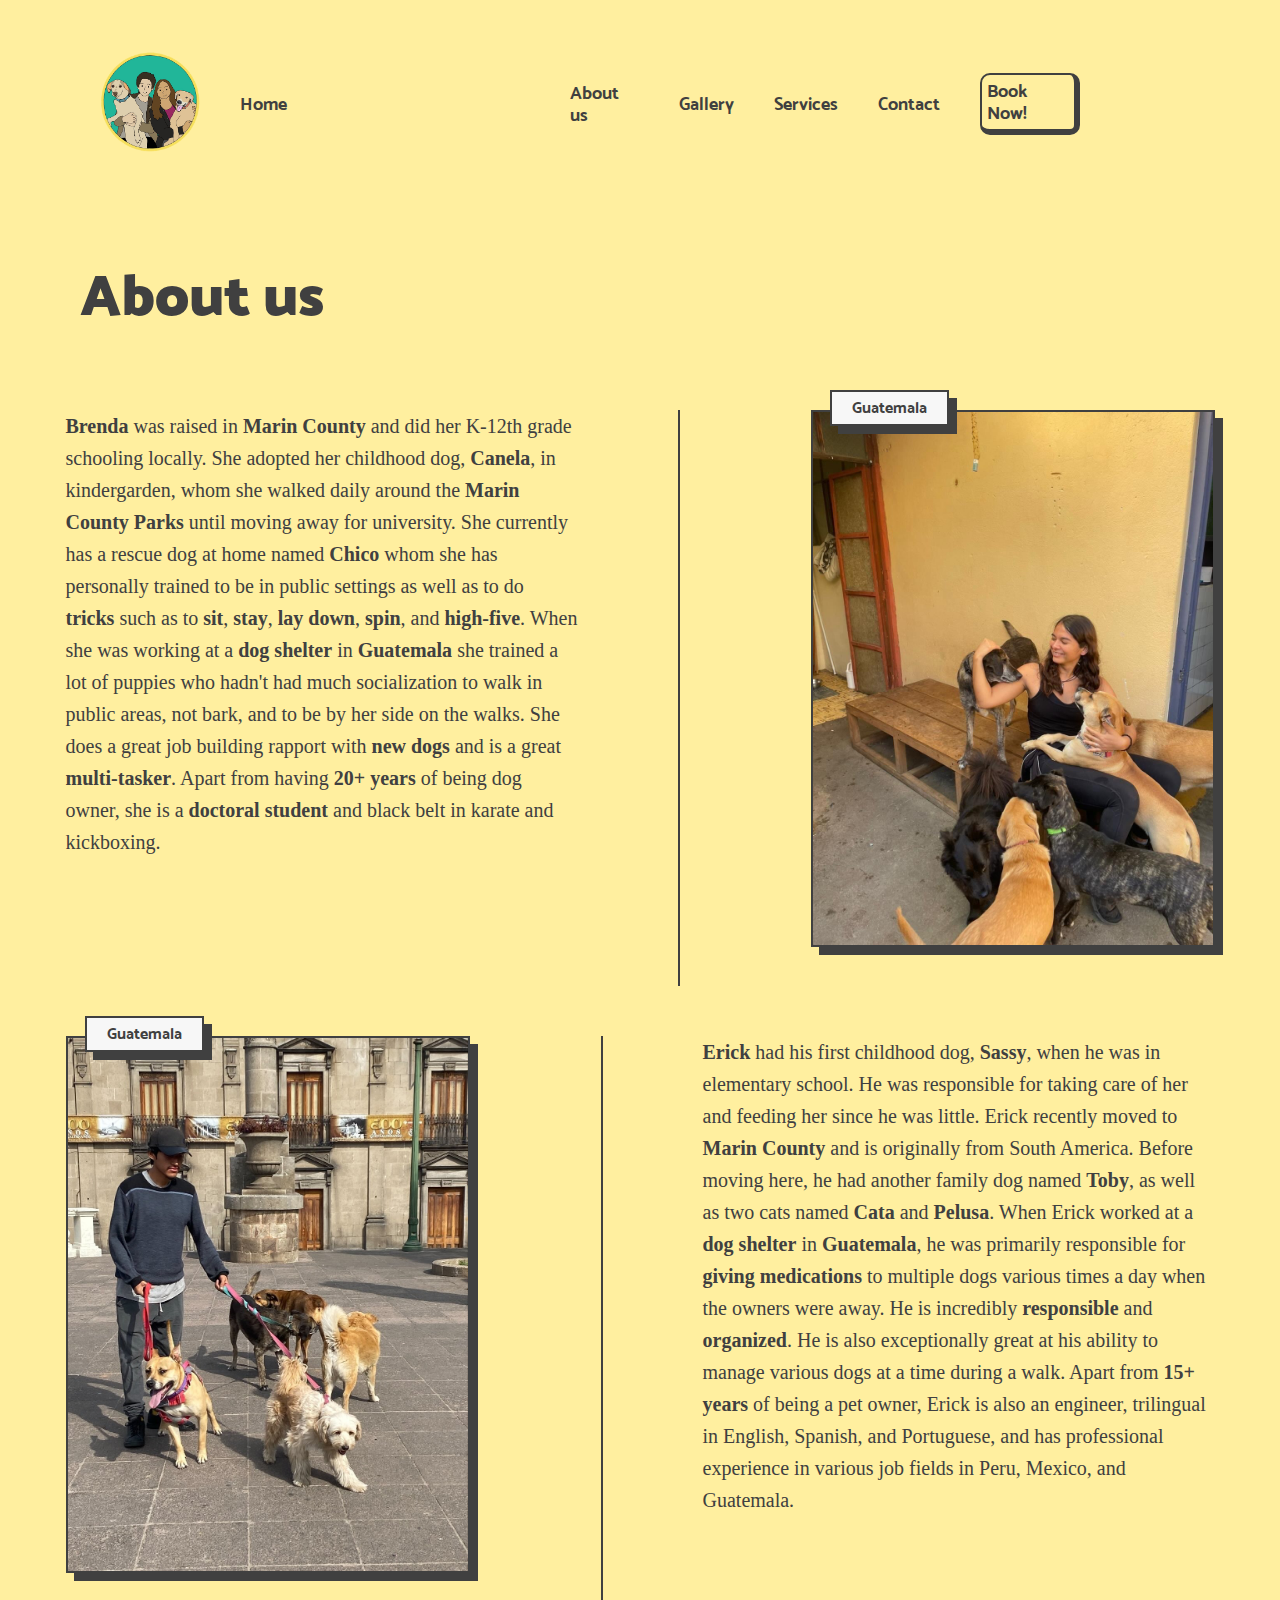
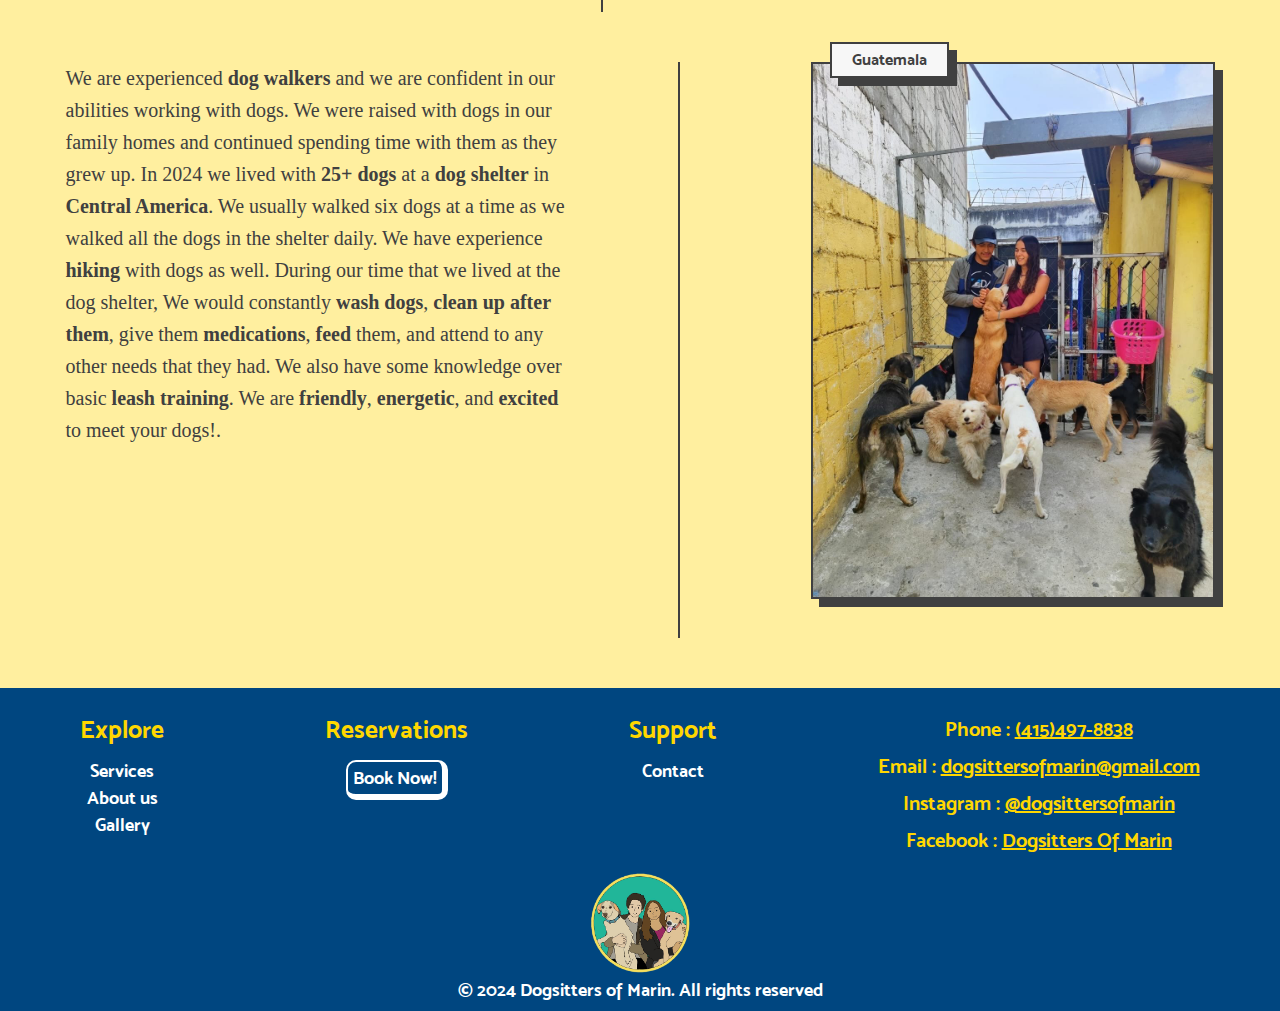
<file: about_us.html>
<!DOCTYPE html>
<html class="js" lang="en">
    <head>
        <meta charset="UTF-8">
        <meta name="viewport" content="width=device-width, initial-scale=1.0">
        <title>DOM - Dogsitters Of Marin</title>
        <link rel="stylesheet" type="text/css" href="css/reset.css">
        <link rel="stylesheet" type="text/css" href="css/styles.css">
        <link rel="stylesheet" type="text/css" href="css_about/styles_about.css">
        <link rel="stylesheet" type="text/css" href="css/flexboxx.css">
        <link rel="stylesheet" type="text/css" href="css_about/flexxboxx_about.css">
        <link rel="shortcut icon" href="Images/Logos/logo.png">
        <!-- <script src="main.js" defer></script> -->
    </head>
    <body>
        <header class="headerbg">
            <div class="header" id="header">
                <div class="logo-menu">
                    <h1><img id="logo" src="Images/Logos/logo.png" alt="Erick logo"></h1>
                    <a class="button" href="./">Home</a> 
                </div>
                
                <nav class="nav-header-list">
                    <ul class="header-list">
                        <li><a class="navlist" href="about_us">About us</a></li>
                        <li><a class="navlist" href="gallery">Gallery</a></li>
                        <li><a class="navlist" href="services">Services</a></li>
                        <li><a class="navlist" href="contact">Contact</a></li>
                        <li><a class="resume" href="booking">Book Now!</a></li>
                    </ul>
                </nav>
            </div>

            <!-- <div class="menu">
                <ul class="menu-list">
                    <li class="menu-item">
                        <a class="ctm" href="home.html">Home</a>
                        <span class="span">Back to the home page.</span>
                    </li>
                    <li class="menu-item">
                        <a class="ctm" href="contact.html">Work</a>
                        <span class="span">Projects I've done.</span>
                    </li>
                    <li class="menu-item">
                        <a class="ctm" href="contact.html">About me</a>
                        <span class="span">A little about me and my background.</span>
                    </li>
                    <li class="menu-item">
                        <a class="ctm" href="contact.html">Blog</a>
                        <span class="span">My latest writings.</span>
                    </li>
                </ul>
                 <img class="img6" src="Images/Extras/chonchain.png">
            </div> -->
        </header> 

        <main>
            <section id="aboutus" class="aboutus">
                <h2>About us</h2>
                <div class="img-aboutme">
                    <p><b>Brenda</b> was raised in <b>Marin County</b> and did her K-12th grade schooling locally. She adopted her childhood dog, <b>Canela</b>, in kindergarden, whom she walked daily around the <b>Marin County Parks</b> until moving away for university. She currently has a rescue dog at home named <b>Chico</b> whom she has personally trained to be in public settings as well as to do <b>tricks</b> such as to <b>sit</b>, <b>stay</b>, <b>lay down</b>, <b>spin</b>, and <b>high-five</b>. When she was working at a <b>dog shelter</b> in <b>Guatemala</b> she trained a lot of puppies who hadn't had much socialization to walk in public areas, not bark, and to be by her side on the walks. She does a great job building rapport with <b>new dogs</b> and is a great <b>multi-tasker</b>. Apart from having <b>20+ years</b> of being dog owner, she is a <b>doctoral student</b> and black belt in karate and kickboxing.</p>
                    <figure class="figure">
                        <div class="container-img2">
                            <img class="img2" src="Images/Logos/about_us_brendi.jpg">
                            <figcaption class="guate_brenda">Guatemala</figcaption>
                        </div>
                    </figure>
                </div>
                <div class="img-abouterick">
                    <figure class="figure">
                        <div class="container-img2">
                            <img class="img2" src="Images/Logos/about_us_erick.jpg">
                            <figcaption class="guate_erick">Guatemala</figcaption>
                        </div>
                    </figure>
                     <p><b>Erick</b> had his first childhood dog, <b>Sassy</b>, when he was in elementary school. He was responsible for taking care of her and feeding her since he was little. Erick recently moved to <b>Marin County</b> and is originally from South America. Before moving here, he had another family dog named <b>Toby</b>, as well as two cats named <b>Cata</b> and <b>Pelusa</b>. When Erick worked at a <b>dog shelter</b> in <b>Guatemala</b>, he was primarily responsible for <b>giving medications</b> to multiple dogs various times a day when the owners were away. He is incredibly <b>responsible</b> and <b>organized</b>. He is also exceptionally great at his ability to manage various dogs at a time during a walk. Apart from <b>15+ years</b> of being a pet owner, Erick is also an engineer, trilingual in English, Spanish, and Portuguese, and has professional experience in various job fields in Peru, Mexico, and Guatemala.</p>
                </div>
                <div class="img-aboutme">
                    <p>We are experienced <b>dog walkers</b> and we are confident in our abilities working with dogs. We were raised with dogs in our family homes and continued spending time with them as they grew up. In 2024 we lived with <b>25+ dogs</b> at a <b>dog shelter</b> in <b>Central America</b>. We usually walked six dogs at a time as we walked all the dogs in the shelter daily. We have experience <b>hiking</b> with dogs as well. During our time that we lived at the dog shelter, We would constantly <b>wash dogs</b>, <b>clean up after them</b>, give them <b>medications</b>, <b>feed</b> them, and attend to any other needs that they had. We also have some knowledge over basic <b>leash training</b>. We are <b>friendly</b>, <b>energetic</b>, and <b>excited</b> to meet your dogs!.</p>
                    <figure class="figure">
                        <div class="container-img2">
                            <img class="img2" src="Images/Logos/about_us_us.jpg">
                            <figcaption class="guate_us">Guatemala</figcaption>
                        </div>
                    </figure>
                </div>
            </section>
        </main>
        <footer>
            <section class="rows">
                <section>
                    <h1 class="title-row">Explore</h1>
                    <ul class="rows-items">
                        <li><a class="footer_hover" href="services">Services</a></li>
                        <li><a class="footer_hover" href="about_us">About us</a></li>
                        <li><a class="footer_hover" href="gallery">Gallery</a></li>
                    </ul>
                </section>
                <section>
                    <h1 class="title-row">Reservations</h1>
                    <ul class="rows-items">
                        <li><a class="booking" href="booking">Book Now!</a></li>
                    </ul>
                </section>
                <section>
                    <h1 class="title-row">Support</h1>
                    <ul class="rows-items">
                        <li><a class="footer_hover" href="contact">Contact</a></li>
                        <!-- <li><a href="contact.html">Contact</a></li>
                        <li>FAQ's</li> -->
                    </ul>
                </section>
                <section class="info_contact">
                    <ul class="rows-contact">
                        <li>Phone : <a href="tel:(415)497-8838" class="dogphone">(415)497-8838</a></li>
                        <li>Email : <a href="mailto:dogsittersofmarin@gmail.com" class="dogmail">dogsittersofmarin@gmail.com</a></li>
                        <li>Instagram : <a href="https://www.instagram.com/dogsittersofmarin?igsh=YTQwZjQ0NmI0OA%3D%3D&utm_source=qr" target="_blank" rel="noopener noreferrer" class="dogig">@dogsittersofmarin</a></li>
                        <li>Facebook : <a href="https://www.facebook.com/profile.php?id=61563440305422" target="_blank" rel="noopener noreferrer" class="dogig">Dogsitters Of Marin </a></li>
                    </ul>
                </section>
            </section>
            <a href="#header">
                <img class="logo-footer" src="Images/Logos/logo.png">
            </a>
            <p class="Copyright">© 2024 Dogsitters of Marin. All rights reserved</p>        </footer>
    </body>
</html>
</file>
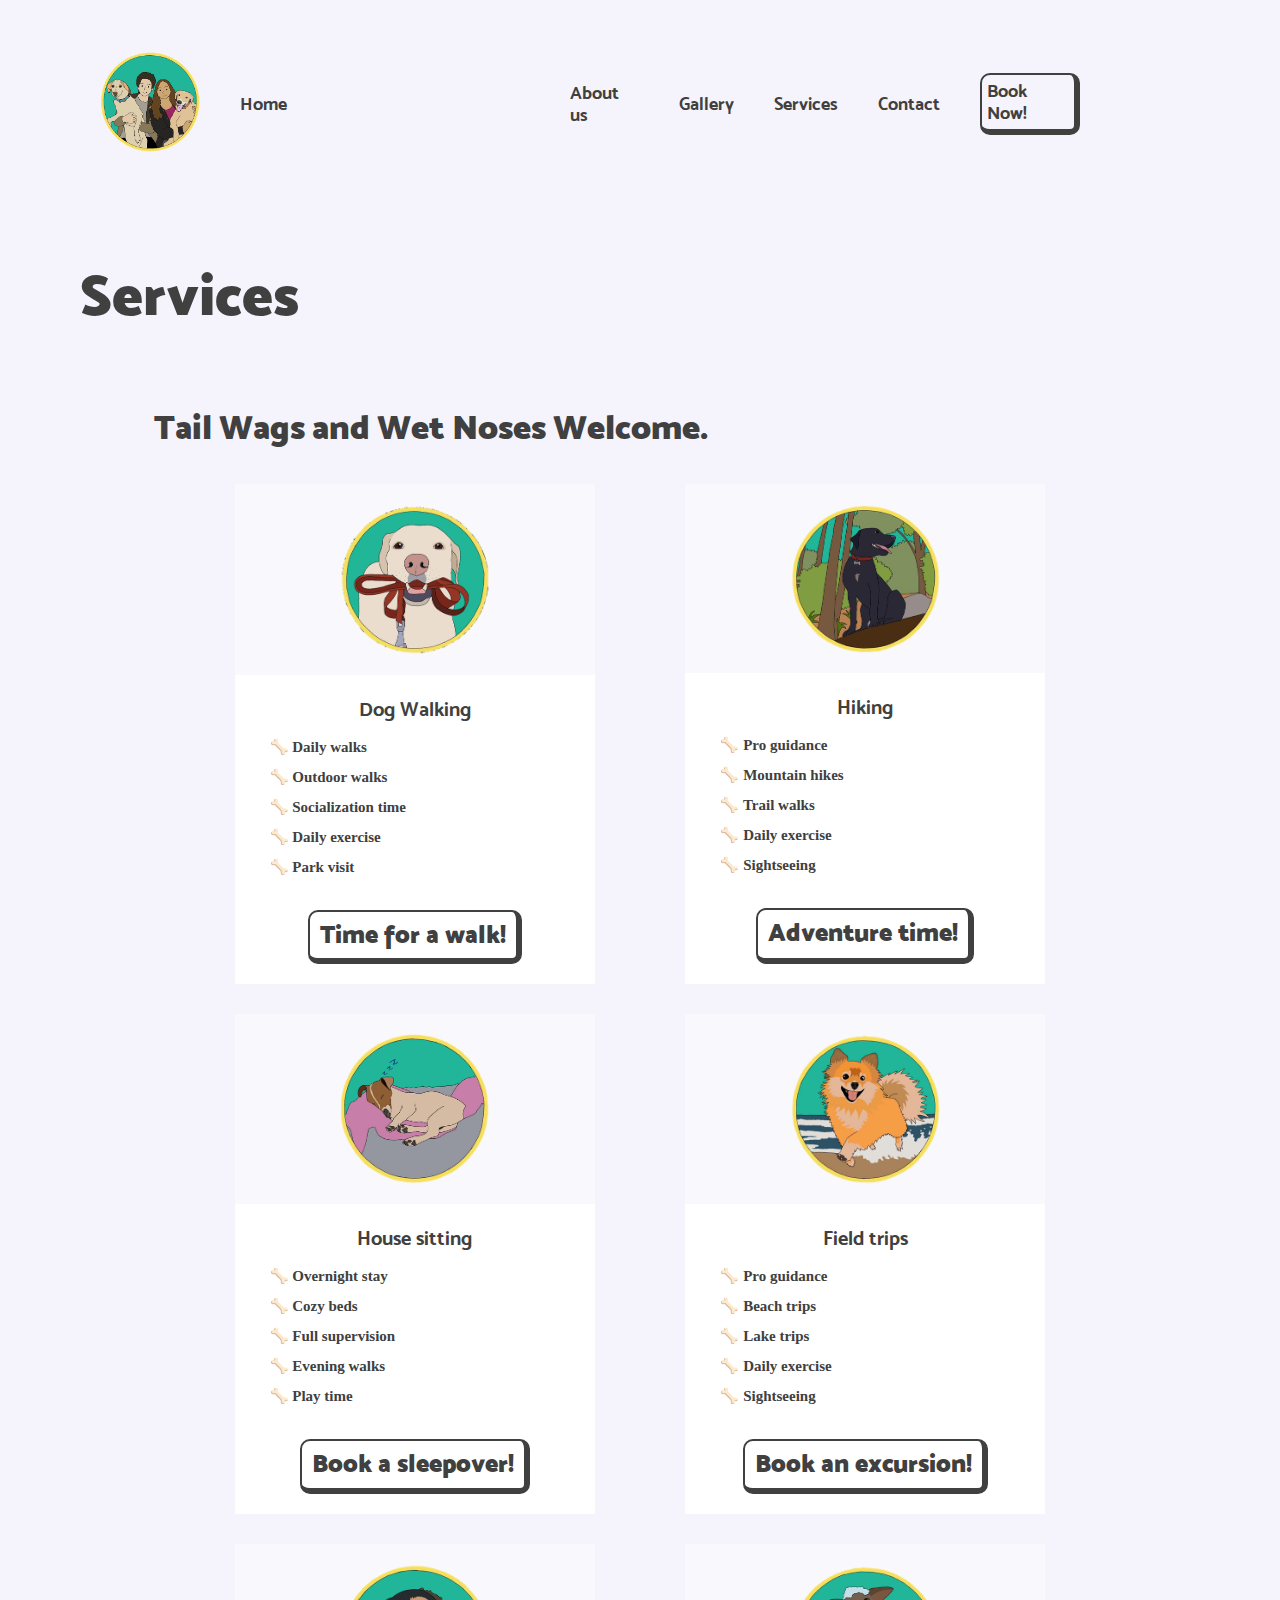
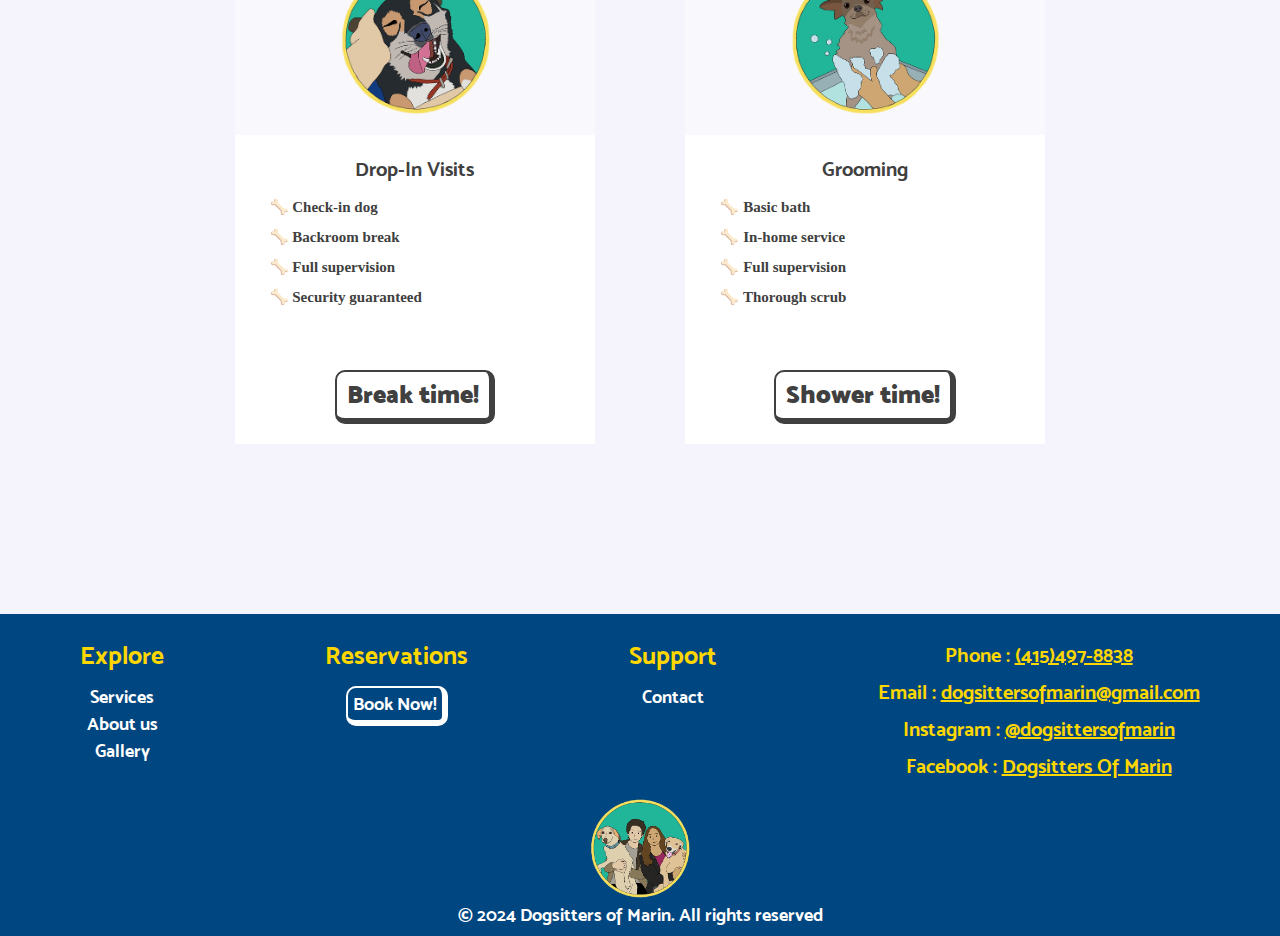
<file: services.html>
<!DOCTYPE html>
<html class="js" lang="en">
    <head>
        <meta charset="UTF-8">
        <meta name="viewport" content="width=device-width, initial-scale=1.0">
        <title>DOM - Dogsitters Of Marin</title>
        <link rel="stylesheet" type="text/css" href="css/reset.css">
        <link rel="stylesheet" type="text/css" href="css/styles.css">
        <link rel="stylesheet" type="text/css" href="css_services/styles_services.css">
        <link rel="stylesheet" type="text/css" href="css/flexboxx.css">
        <link rel="stylesheet" type="text/css" href="css_services/flexboxx_services.css">
        <link rel="shortcut icon" href="Images/Logos/logo.png">
        <!-- <script src="main.js" defer></script> -->
    </head>
    <body>
        <header class="headerbg">
            <div class="header" id="header">
                <div class="logo-menu">
                    <h1><img id="logo" src="Images/Logos/logo.png" alt="Erick logo"></h1>
                    <a class="button" href="./">Home</a> 
                </div>
                
                <nav class="nav-header-list">
                    <ul class="header-list">
                        <li><a class="navlist" href="about_us">About us</a></li>
                        <li><a class="navlist" href="gallery">Gallery</a></li>
                        <li><a class="navlist" href="services">Services</a></li>
                        <li><a class="navlist" href="contact">Contact</a></li>
                        <li><a class="resume" href="booking">Book Now!</a></li>
                    </ul>
                </nav>
            </div>

            <!-- <div class="menu">
                <ul class="menu-list">
                    <li class="menu-item">
                        <a class="ctm" href="home.html">Home</a>
                        <span class="span">Back to the home page.</span>
                    </li>
                    <li class="menu-item">
                        <a class="ctm" href="contact.html">Work</a>
                        <span class="span">Projects I've done.</span>
                    </li>
                    <li class="menu-item">
                        <a class="ctm" href="contact.html">About me</a>
                        <span class="span">A little about me and my background.</span>
                    </li>
                    <li class="menu-item">
                        <a class="ctm" href="contact.html">Blog</a>
                        <span class="span">My latest writings.</span>
                    </li>
                </ul>
                 <img class="img6" src="Images/Extras/chonchain.png">
            </div> -->
        </header> 

        <main>
            <section id="work" class="work"> 
                <h2>Services</h2>
                <section class="img-work">
                    <section class="titulo-work">
                        <h3>Tail Wags and Wet Noses Welcome.</h3>
                        <ul class="work-list">
                            <li class="work-item">
                                <a class="work-link" href="https://www.instagram.com/dogsittersofmarin?igsh=YTQwZjQ0NmI0OA%3D%3D&utm_source=qr" target="_blank" rel="noopener noreferrer">
                                    <img class="whisperlock" src="Images/Services/walking.png">
                                    <!-- <figcaption class="pack">Walkies</figcaption> -->
                                    <h4>Dog Walking</h4>
                                    <ul class="checks">
                                        <li>🦴 Daily walks</li>
                                        <li>🦴 Outdoor walks</li>
                                        <li>🦴 Socialization time</li>
                                        <li>🦴 Daily exercise</li>
                                        <li>🦴 Park visit</li>
                                    </ul>
                                    <!-- <span class="link">View it here!</span> -->
                                </a>
                                <a class="link2" href="booking">Time for a walk!</a>
                            </li>
                            <li class="work-item">
                                <a class="work-link" href="https://www.instagram.com/dogsittersofmarin?igsh=YTQwZjQ0NmI0OA%3D%3D&utm_source=qr" target="_blank" rel="noopener noreferrer">
                                    <img class="" src="Images/Services/hiking.png">
                                    <!-- <figcaption class="pack">Adventurer</figcaption> -->
                                    <h4>Hiking</h4>
                                    <ul class="checks">
                                        <li>🦴 Pro guidance</li>
                                        <li>🦴 Mountain hikes</li>
                                        <li>🦴 Trail walks</li>
                                        <li>🦴 Daily exercise</li>
                                        <li>🦴 Sightseeing</li>
                                    </ul>
                                    <!-- <span class="link">View it here!</span> -->
                                </a>
                                <a class="link2" href="booking">Adventure time!</a>
                            </li>
                            <li class="work-item">
                                <a class="work-link" href="https://www.instagram.com/dogsittersofmarin?igsh=YTQwZjQ0NmI0OA%3D%3D&utm_source=qr" target="_blank" rel="noopener noreferrer">
                                    <img class="" src="Images/Services/boarding.png">
                                    <!-- <figcaption class="pack">Sleepover squad</figcaption> -->
                                    <h4>House sitting</h4>
                                    <ul class="checks">
                                        <li>🦴 Overnight stay</li>
                                        <li>🦴 Cozy beds</li>
                                        <li>🦴 Full supervision</li>
                                        <li>🦴 Evening walks</li>
                                        <li>🦴 Play time</li>
                                    </ul>
                                    <!-- <span class="link">View it here!</span> -->
                                </a>
                                <a class="link2" href="booking">Book a sleepover!</a>
                            </li>
                            <li class="work-item">
                                <a class="work-link" href="https://www.instagram.com/dogsittersofmarin?igsh=YTQwZjQ0NmI0OA%3D%3D&utm_source=qr" target="_blank" rel="noopener noreferrer">
                                    <img class="" src="Images/Services/fieldtrips.png">
                                    <!-- <figcaption class="pack">Sleepover squad</figcaption> -->
                                    <h4>Field trips</h4>
                                    <ul class="checks">
                                        <li>🦴 Pro guidance</li>
                                        <li>🦴 Beach trips</li>
                                        <li>🦴 Lake trips</li>
                                        <li>🦴 Daily exercise</li>
                                        <li>🦴 Sightseeing</li>
                                    </ul>
                                    <!-- <span class="link">View it here!</span> -->
                                </a>
                                <a class="link2" href="booking">Book an excursion!</a>
                            </li>
                            <li class="work-item">
                                <a class="work-link" href="https://www.instagram.com/dogsittersofmarin?igsh=YTQwZjQ0NmI0OA%3D%3D&utm_source=qr" target="_blank" rel="noopener noreferrer">
                                    <img class="" src="Images/Services/peebreaks.png">
                                    <!-- <figcaption class="pack">Sleepover squad</figcaption> -->
                                    <h4>Drop-In Visits</h4>
                                    <ul class="checks">
                                        <li>🦴 Check-in dog</li>
                                        <li>🦴 Backroom break</li>
                                        <li>🦴 Full supervision</li>
                                        <li>🦴 Security guaranteed</li>
                                        <li></li>
                                        <li></li>

                                    </ul>
                                    <!-- <span class="link">View it here!</span> -->
                                </a>
                                <a class="link2" href="booking">Break time!</a>
                            </li>
                            <li class="work-item">
                                <a class="work-link" href="https://www.instagram.com/dogsittersofmarin?igsh=YTQwZjQ0NmI0OA%3D%3D&utm_source=qr" target="_blank" rel="noopener noreferrer">
                                    <img class="" src="Images/Services/grooming.png">
                                    <!-- <figcaption class="pack">Sleepover squad</figcaption> -->
                                    <h4>Grooming</h4>
                                    <ul class="checks">
                                        <li>🦴 Basic bath</li>
                                        <li>🦴 In-home service</li>
                                        <li>🦴 Full supervision</li>
                                        <li>🦴 Thorough scrub</li>
                                        <li></li>
                                        <li></li>
                                    </ul>
                                    <!-- <span class="link">View it here!</span> -->
                                </a>
                                <a class="link2" href="booking">Shower time!</a>
                            </li>
                        </ul>
                    </section>
                    <!-- <div class="container-img4">
                        <img class="img4" src="Images/Extras/pogo.png">
                    </div> -->
                </section>
            </section>
        </main>
        <footer>
            <section class="rows">
                <section>
                    <h1 class="title-row">Explore</h1>
                    <ul class="rows-items">
                        <li><a class="footer_hover" href="services">Services</a></li>
                        <li><a class="footer_hover" href="about_us">About us</a></li>
                        <li><a class="footer_hover" href="gallery">Gallery</a></li>
                    </ul>
                </section>
                <section>
                    <h1 class="title-row">Reservations</h1>
                    <ul class="rows-items">
                        <li><a class="booking" href="booking">Book Now!</a></li>
                    </ul>
                </section>
                <section>
                    <h1 class="title-row">Support</h1>
                    <ul class="rows-items">
                        <li><a class="footer_hover" href="contact">Contact</a></li>
                        <!-- <li><a href="contact.html">Contact</a></li>
                        <li>FAQ's</li> -->
                    </ul>
                </section>
                <section class="info_contact">
                    <ul class="rows-contact">
                        <li>Phone : <a href="tel:(415)497-8838" class="dogphone">(415)497-8838</a></li>
                        <li>Email : <a href="mailto:dogsittersofmarin@gmail.com" class="dogmail">dogsittersofmarin@gmail.com</a></li>
                        <li>Instagram : <a href="https://www.instagram.com/dogsittersofmarin?igsh=YTQwZjQ0NmI0OA%3D%3D&utm_source=qr" target="_blank" rel="noopener noreferrer" class="dogig">@dogsittersofmarin</a></li>
                        <li>Facebook : <a href="https://www.facebook.com/profile.php?id=61563440305422" target="_blank" rel="noopener noreferrer" class="dogig">Dogsitters Of Marin </a></li>
                    </ul>
                </section>
            </section>
            <a href="#header">
                <img class="logo-footer" src="Images/Logos/logo.png">
            </a>
            <p class="Copyright">© 2024 Dogsitters of Marin. All rights reserved</p>        </footer>
    </body>
</html>
</file>
<file: css/styles.css>
/* FONTS */
@font-face {
    font-family: 'Mosk Ultra-Bold 900';
    src: 
    url(../Fonts/MoskBold/MoskUltra-Bold900.woff2) format("woff2"),
    url(../Fonts/MoskBold/MoskUltra-Bold900.woff) format("woff")
    url(../Fonts/MoskBold/MoskUltra-Bold900.ttf) format("truetype");
    font-display: swap;   
}

@font-face {
    font-family: 'Mosk Bold 700';
    src: 
    url(../Fonts/MoskBold/MoskBold700.woff2) format("woff2"),
    url(../Fonts/MoskBold/MoskBold700.woff) format("woff")
    url(../Fonts/MoskBold/MoskBold700.ttf) format("truetype");
    font-display: swap;   
}

html{
    scroll-behavior: smooth;
}

.js.open{
    overflow: hidden;
    ::-webkit-scrollbar-thumb{
        background-color: transparent;
    } 
}

::selection{
    background: rgb(107, 23, 230);
    color: white;
}

::-webkit-scrollbar{
    width: 11px;
}

::-webkit-scrollbar-track{
    background: rgba(128, 128, 128, 0.199);
}

::-webkit-scrollbar-thumb{
    background-color: #6fdcbf;
    border-radius: 6px;
}

/* MENU  */
/* .headerbg{
    background: linear-gradient(to right,
    #f6f4f6 0%,
    rgba(246, 244, 246) 32%,
    #6fdcbf 32%,
    hsl(164, 61%, 65%) 100%);
    height: 100vh;
} */

.headerbg{
    background: #caf2f3;
    /* height: 100vh; AAA*/
}



/*MENU 2.0*/
.headerbg.open{
    position: fixed;
    width: 99.4vw;
    background: #f6f4f6;
    z-index: 8;
    .menu{
        z-index: 4;
        position: relative;
        margin-bottom: 5000px;
    }

    .menu-item a{
        animation: mover 2s 1;
        animation-fill-mode: forwards;
    } 

    .img6{
        animation: mover 1.3s 1;
        animation-fill-mode: forwards;
        animation-direction: reverse;
    }
}

.menu{
    position: absolute;
    /* top: 10%; */
    left: 5%;
    width: 85%;
    z-index: -1; 
}

.img6{
    width: auto;
    height: fit-content;
    margin: auto 0px auto 0px;
}

.menu-item{
    margin-top: 70px;
}

@keyframes mover{
    from{
        transform: translateX(-100px);
    }
    to{
        transform: translateX(20px);
    }
}

.menu-item a{
    font-family: "Mosk Ultra-Bold 900";
    font-size: 68px;
    font-weight: 700;
    line-height: 69.5px;
    color: rgb(64, 64, 64);
    text-decoration: none;
    width: 550px;
}

.menu-item a:hover{
    text-decoration: dashed underline;
    text-underline-offset: 10px;
    color: rgb(107, 23, 230);
}

.menu-item:hover span{
    color: rgb(107, 23, 230);
}

.menu-item span{
    font-family: "Mosk Bold 700";
    font-size: 17.725px;
    line-height: 22px;
    color: rgb(64, 64, 64);
}

        /* END MENU 2.0*/

.header{
    margin: 0px 200px 50px 100px;
    font-family: "Mosk Bold 700";
    font-size: 17.725px;
    line-height: 22px;
    color: rgb(64, 64, 64);
}

.img-presentation{
    position: relative;
}

.logo-menu{
    margin-top: 50px;
    width: 500px;
}

.header-list{
    margin-top: 50px;
    width: 510px;   
    list-style: none;
}

.header-list.open{
    display: none;
}

.resume{
    display: inline-block;
    font-family: "Mosk Bold 700";
    font-size: 17.725px;
    color: rgb(64, 64, 64);
    text-decoration: none; 
    border-style: solid;
    border-width: 2px 6px 6px 2px;
    border-radius: 10px;
    padding: 5px;
    transition: transform .2s cubic-bezier(.34,1.56,.64,1);   
}

.resume:hover{
    border-width: 2px 2px 2px 2px;
    transform: translate(4px, 4px);
}

.logo-menu a, .navlist{
    display: inline-block;
    color:rgb(64, 64, 64);
    text-decoration: none;
    transition: all cubic-bezier(0.1, 0, 0, 1) 1.5s;
    cursor: pointer;
}

.button{
    padding: 20px 20px 20px 0px;
}


.logo-menu a:hover, .navlist:hover{
    text-decoration: dashed underline;
    text-underline-offset: 10px;
    color: rgb(107, 23, 230);
    transform: translateY(-8px);
}

#logo{
    width: 100px;
}


/* PRESENTATION */
.img1{
    position: relative;
    top: 100px;
    /* height: fit-content; */
}

.presentation .DOM{
    text-align: center;
    font-family: "Mosk Ultra-Bold 900";
    font-size: 500px;
    font-weight: 700;
    /* line-height: 69.5px; */
    color: rgb(64, 64, 64);
}

.presentation .dom{
    text-align: center;
    font-family: "Mosk Ultra-Bold 900";
    font-size: 100px;
    font-weight: 700;
    line-height: 69.5px;
    color: rgb(64, 64, 64);
    padding-bottom: calc(7.5rem + (10 - 7.5) * ((100vw - 20rem)/ (100 - 20)));

}

.presentation{
    position: relative;
    /* top: 100px; AAA*/ 
}

.presentation a{
    -webkit-text-fill-color: transparent;
    -webkit-text-stroke-color: rgb(64, 64, 64);
    -webkit-text-stroke-width: 1.5px;
}

.presentation a:hover span{ 
    -webkit-text-fill-color: red;
    -webkit-text-stroke-color: rgb(64, 64, 64);
    -webkit-text-stroke-width: 1.5px;
}

.presentation a:hover{ 
    -webkit-text-fill-color: white;
    -webkit-text-stroke-color: rgb(64, 64, 64);
    -webkit-text-stroke-width: 1.5px;
}

.presentation h1 a::selection{
    background: rgb(107, 23, 230);
    -webkit-text-stroke-color: #6fdcbf;
    -webkit-text-stroke-width: 1.5px;
}


/* ABOUT ME */
.aboutus{
    /* height: 100vh;  AAA */
    background-color: rgb(254, 248, 180);   
}

.aboutus h2{
    font-family: "Mosk Ultra-Bold 900";
    font-size: 58px;
    font-weight: 700;
    line-height: 69.5px;
    color: rgb(64, 64, 64);
    padding: 80px;    
}

.img-aboutme p{
    font-family: "Segoe UI";
    color: rgb(64, 64, 64);
    font-size: 20px;
    line-height: 32px;
    width: 40%;
    border-style: solid;
    border-right-width: 2px;
    border-color: rgb(64, 64, 64);
    padding-right: 100px;
}

.container-img2{
    font-family: "Mosk Bold 700";
    color: rgb(64, 64, 64);
}

.img2{
    height: fit-content;
    width: 400px;
    border: solid 2px rgb(64, 64, 64);
    box-shadow: .5rem .5rem 0 0 rgb(64, 64, 64);
}

.guate{
    width: fit-content;
    position: relative;
    left: 1.2rem;
    top: -35rem;
    padding: .5rem 1.25rem;
    border: solid 2px rgb(64, 64, 64);
    box-shadow: .5rem .5rem 0 0 rgb(64, 64, 64);
    background-color: #f7f7f7;
}

.aboutus a{
    display: inline-block;
    font-family: "Mosk Ultra-Bold 900";
    font-size: 28px;
    font-weight: 700;
    color: rgb(64, 64, 64);
    text-decoration: none; 
    border-style: solid;
    border-width: 2px 6px 6px 2px;
    border-radius: 10px;
    position: relative;
    bottom: 100px;
    left: 250px;
    padding: 10px;
    transition: transform .2s cubic-bezier(.34,1.56,.64,1);
}

.aboutus a:hover{
    border-width: 2px 2px 2px 2px;
    transform: translate(4px, 4px);
}

/* SKILLS */
.skills{
    /* height: 100vh; AAA*/
    padding-bottom: calc(7.5rem + (10 - 7.5) * ((100vw - 20rem)/ (100 - 20)));

    background-color: #caf2f3;   
}

/* .img3{
    height: fit-content;
    width: 592px;
} */

.skills h2{
    font-family: "Mosk Ultra-Bold 900";
    font-size: 58px;
    font-weight: 700;
    line-height: 69.5px;
    color: rgb(64, 64, 64);
    padding: 80px; 
}

.skills h3{
    font-family: "Mosk Ultra-Bold 900";
    font-size: 34px; 
    font-weight: 700;
    line-height: 34px;
    color: rgb(64, 64, 64);
    margin: 0px 0px 50px 100px; 
}

.skill-list{
    overflow: auto;
    /* border: 2px dashed rgb(204, 197, 197); */
    margin: 0px 50px 0px 50px;
    padding-top: 20px;
    list-style: none;
}

.skill-list img{
    width: 300px;
    border: solid 2px rgb(64, 64, 64);
    box-shadow: .5rem .5rem 0 0 rgb(64, 64, 64);
}

.skill-item .up{
    font-family: "Mosk Bold 700";
    font-size: 17.725px;
    line-height: 22px;
    color: rgb(64, 64, 64);   
    width: fit-content;
    position: relative;
    left: 1.2rem;
    top: -26rem;
    padding: .5rem 1.25rem;
    border: solid 2px rgb(64, 64, 64);
    box-shadow: .5rem .5rem 0 0 rgb(64, 64, 64);
    background-color: #f7f7f7;
}

.skill-item .down{
    font-family: "Mosk Bold 700";
    font-size: 17.725px;
    line-height: 22px;
    color: rgb(64, 64, 64);   
    width: fit-content;
    position: relative;
    left: 1.2rem;
    top: -2rem;
    padding: .5rem 1.25rem;
    border: solid 2px rgb(64, 64, 64);
    box-shadow: .5rem .5rem 0 0 rgb(64, 64, 64);
    background-color: #f7f7f7;
}

.see.n{
    margin-top: 10px;
    position: absolute;
    left: 80%;
}


/* WORK */
.work{
    /* height: 100vh; AAA */
    padding-bottom: calc(7.5rem + (10 - 7.5) * ((100vw - 20rem)/ (100 - 20)));

    background-color: rgb(254, 248, 180);   
}

.work h2{
    font-family: "Mosk Ultra-Bold 900";
    font-size: 58px;
    font-weight: 700;
    line-height: 69.5px;
    color: rgb(64, 64, 64);
    padding: 80px; 
}

/* .titulo-work{
    width: 40%;
} */

.container-img4{
    margin: auto 0px auto 0px;
}

.titulo-work h3{
    font-family: "Mosk Ultra-Bold 900";
    font-size: 34px; 
    font-weight: 700;
    line-height: 34px;
    color: rgb(64, 64, 64);
    margin-bottom: 40px;
}

.work-list img, .pack{
    width: 150px;
    padding: 20px 105px 20px 105px;
    background-color: rgba(245, 244, 252, 0.62);
}


.work-link{
    text-decoration: none;
}

.checks{
    list-style: inside none ;
    /* font-family: "Mosk Bold 700"; */
    font-family: "Segoe UI";
    font-weight: 600;
    font-size: 15px;
    color: rgb(64, 64, 64);
}

.checks li{
    padding: 0px 0px 15px 35px;
}

.work-item h4, .work-item .link{
    padding: 20px;
    font-family: "Mosk Bold 700";
    font-size: 20px;
    line-height: 22px;
    color: rgb(64, 64, 64); 
    text-decoration: none;
    cursor: pointer;
}

.work-item .link2{
    margin: 20px auto  20px auto;
    /* width: fit-content; */
    /* text-align: center; */
    height: 30px;
    font-family: "Mosk Ultra-Bold 900";
    font-size: 25px;
    color: rgb(64, 64, 64);
    text-decoration: none; 
    border-style: solid;
    border-width: 2px 6px 6px 2px;
    border-radius: 10px;
    padding: 10px;
    transition: transform .2s cubic-bezier(.34,1.56,.64,1);
}

.work-item .link{
    padding-top: 10px;
    padding-bottom: 10px;
    font-family: "Mosk Bold 700";
    font-size: 20px;
    line-height: 22px;
    color: rgb(107, 23, 230);   
}

.link2:hover{
    color: rgb(107, 23, 230);  
    /* text-decoration: dashed underline; */
    /* text-underline-offset: 10px; */
    border-width: 2px 2px 2px 2px;
    transform: translate(4px, 4px);
}

.work-item{
    width: 360px;
    height: 500px;
    background-color: rgb(255, 255, 255);
    margin-bottom: 20px;
    transition: 0.6s cubic-bezier(0.23, 1, 0.32, 1);
}

.work-item:hover{
    transform: translateY(-8px);
    box-shadow: 15px 8px 6px -6px rgba(235, 234, 242, 0.58);
}

.see{
    display: inline-block;
    font-family: "Mosk Ultra-Bold 900";
    font-size: 28px;
    font-weight: 700;
    color: rgb(64, 64, 64);
    text-decoration: none; 
    border-style: solid;
    border-width: 2px 6px 6px 2px;
    border-radius: 10px;
    position: absolute;
    left: 250px;
    /* top: 100px; */
    padding: 10px;
    transition: transform .2s cubic-bezier(.34,1.56,.64,1);
}

.see:hover{
    border-width: 2px 2px 2px 2px;
    transform: translate(4px, 4px);
}


/* CONTACT */  
.contact{
    /* height: 100vh; AAA*/

    padding-bottom: 10px;
    background-color: #caf2f3;   
}

.contact h2{
    font-family: "Mosk Ultra-Bold 900";
    font-size: 58px;
    font-weight: 700;
    line-height: 69.5px;
    color: rgb(64, 64, 64);
    padding: 80px 80px 20px 80px; 
}

.container-img5{
    height: 730px;
}

.titulo-contact{
    width: 30%;
}

.titulo-contact h3{
    font-family: "Mosk Ultra-Bold 900";
    font-size: 34px; 
    font-weight: 700;
    line-height: 34px;
    color: rgb(64, 64, 64);
    margin-bottom: 40px;
}   

.titulo-contact p{
    font-family: "Mosk Bold 700";
    font-size: 17.725px;
    line-height: 22px;
    color: rgb(64, 64, 64); 
    margin-bottom: 40px;
}

.full-input{
    display: inline-block;
    padding: 0px 10px 0px 10px; 
    border: 2px solid blue;
    background-color: white;
    margin-bottom: 20px;
    font-family: "Mosk Bold 700";
    font-size: 17.725px;
    line-height: 22px;
    color: rgb(64, 64, 64);
    cursor: text;
    height: 75px;
}

.full-input:focus-within{
    border: 2px solid #6fdcbf;
}

.form label:focus-within{
    color: green;
    padding-top: 0px;
    font-size: 16px;
    ::placeholder{
        color: rgba(64, 64, 64, 0.5);
    }
}

.main_input{
    position: relative;
    width: 100%;
    outline: none;
    border: none;
    display: inline-block;
    line-height: 1.2em;
    font-size: 20px;
    font-family: "Mosk Bold 700";
    padding-bottom: 26px;     
    background-color: transparent;
}

input:-webkit-autofill,
input:-webkit-autofill:hover, 
input:-webkit-autofill:focus,
textarea:-webkit-autofill,
textarea:-webkit-autofill:hover,
textarea:-webkit-autofill:focus,
select:-webkit-autofill,
select:-webkit-autofill:hover,
select:-webkit-autofill:focus {
    
  border: 1px solid transparent;
  -webkit-text-fill-color: rgb(64, 64, 64);
  -webkit-box-shadow: 0 0 0px 1000px transparent inset;
  transition: background-color 5000s ease-in-out 0s;
}

::placeholder{
    color: transparent;
}

.form label{
    padding-top: 25px; 
    width: 100%;
    display: inline-block;
    color: blue;
    font-family: "Mosk Bold 700";
    cursor: text;
    user-select: none;
    font-size: 20px;
    position: relative;
    transition: .2s cubic-bezier(.34,1.56,.64,1);
}

.full-input2{
    display: inline-block;
    padding: 0px 10px 0px 10px;
    border: 2px solid blue;
    background-color: white;
    margin-bottom: 20px;
    font-family: "Mosk Bold 700";
    font-size: 17.725px;
    line-height: 22px;
    color: rgb(64, 64, 64);
    cursor: text;
    height: 150px;
}

.full-input2:focus-within{
    border: 2px solid #6fdcbf;
}

.textarea{
    resize: none;
    outline: none;
    border: none;
    display: inline-block;
    font-size: 20px;
    width: 100%;
    height: 90px;
    font-family: "Mosk Bold 700";
}

.submit{
    width: 120px;
    font-family: "Mosk Ultra-Bold 900";
    font-size: 18px;
    font-weight: 700;
    color: rgb(64, 64, 64);
    text-decoration: none; 
    border-style: solid;
    border-width: 2px 6px 6px 2px;
    border-radius: 10px;
    padding: 10px;
    cursor: pointer;
    transition: transform .2s cubic-bezier(.34,1.56,.64,1);
}

.submit:hover{
    border-width: 2px 2px 2px 2px;
    transform: translate(4px, 4px);
}

.socials h3{
    margin-top: 165px;
    font-family: "Mosk Bold 700";
    font-size: 17.725px;
    line-height: 22px;
    color: rgb(64, 64, 64); 
    margin-bottom: 40px;
}

.social-item{
    transition: all cubic-bezier(0.1, 0, 0, 1) .5s; 
    list-style: none;
}

.social-item img{
    width: 100px;
    margin: 10px;
}

.social-item:hover{
    transform: translateY(-8px);
}


/* FOOTER */

.rows-items, .rows-contact{
    list-style: none;
}

.rows-items a{
    text-decoration: none;
    color: white;
}

.footer_hover:hover{
    color: #6fdcbf;
}

.title-row{
    font-size: 25px;
    color: gold;
    padding: 20px;
}

.booking{
    display: inline-block;
    font-family: "Mosk Bold 700";
    font-size: 17.725px;
    color: white;
    text-decoration: none; 
    border-style: solid;
    border-width: 2px 6px 6px 2px;
    border-radius: 10px;
    padding: 5px;
    transition: transform .2s cubic-bezier(.34,1.56,.64,1);   
}

.booking:hover{
    border-width: 2px 2px 2px 2px;
    transform: translate(4px, 4px);
    color: #6fdcbf;
}

.info_contact ul{
    padding: 20px;
    font-size: 20px;
    color: gold;
}

.dogmail, .dogphone, .dogig{
    color: gold;
}

footer{
    background-color: rgb(0, 70, 128);
    text-align: center;
    color: white;
    font-family: "Mosk Bold 700";
    font-size: 17.725px;
    line-height: 22px;
    padding: 10px 0px 10px 0px;
}

.logo-footer{
    width: 100px;
    transition: 0.5s;
}

.logo-footer:hover{
    transform: scale(1.2);
}

.Copyright{
    cursor:default ;
}

.Copyright:hover{
    color: gold;
}

.aboutus:hover h2,
.skills:hover h2,
.work:hover h2,
.contact:hover h2{
    color: #21b69a;  /*aca cambia a azul de morado #6b17e6*/
    text-decoration: dashed underline;
    text-underline-offset: 10px;
    transform: translateY(-8px);
    transition: transform .3s cubic-bezier(.34,1.56,.64,1);
}

@media screen and (max-width:1030px){

    /* MENU */
    .headerbg{
        height: 100vh;
        /* padding-bottom: calc(7.5rem + (10 - 7.5) * ((100vw - 20rem)/ (100 - 20))); */
    }

    .headerbg{
        background: #caf2f3;
    }

    .header{
        margin: 0px 0px 50px 0px;
    }

    .logo-menu{
        margin-top: 0px;
        height: 50px;
        width: auto;
        padding-top: 20px;
    }

    #logo{
        width: 80px;
    }

    .navlist{
        text-align: center;
    }

    .resume{
        text-align: center;
    }

    .header-list{
        margin-top: 0px;
        height: 50px;
        padding-top: 17px;
        padding-bottom: 10px;
    }

    .nav-header-list{
        /* padding-left: 10px; */
        position: fixed;
        z-index: 5;
        bottom: 0px;
        background: #f6f4f6;
        border-top: solid 2px #404040;
        width: 100%; /*100% poner */
    }
    
    /* MENU 2.0*/
    .headerbg.open{
        height: auto;
        padding-bottom: calc(7.5rem + (10 - 7.5) * ((100vw - 20rem)/ (100 - 20)));
    }

    .img6{
        display: none;
    }

    .menu-item{
        margin-top: 40px;
        text-align: center;
    }

    .menu-item a{
        width: auto;
        font-size: 50px;
        line-height: 52px;
    }

    .menu-item span{
        padding-left: 35px;
    }

    /* .menu{

    } */

    /* PRESENTATION */
    .img1{
        position: initial;
        width: 70%;
    }

    .presentation .DOM{
        font-size: 148px;
        line-height: 148px;
    }

    #o{
        width: 110px;
    }

    .presentation .dom{
        font-size: 48px;
        line-height: 48px;
        
    }

    .presentation a span{ 
        -webkit-text-fill-color: red;
    }

    .presentation a{ 
        -webkit-text-fill-color: white;
    }

    .presentation h1{
        text-align: center;
        top: 0px;
        padding-top: 35px;
    }

    /* ABOUT ME */
    .aboutus{
        height: auto;
        padding-bottom: calc(7.5rem + (10 - 7.5) * ((100vw - 20rem)/ (100 - 20)));
        padding-left: calc(1rem + (8 - 1) * ((100vw - 20rem)/ (100 - 20)));
        padding-right: calc(1rem + (8 - 1) * ((100vw - 20rem)/ (100 - 20))); 
    }

    .aboutus h2{
        font-size: 40px;
        line-height: 47px;
        padding: 60px;
    }

    .container-img2{
        text-align: center;
    }

    .img2{
        position: initial;
        width: 320px;
        height: 430px;
    }

    .guate{
        position: relative;
        /* left: 0.5rem; */
        left: 50%;
        top: -28rem;
    }

    .img-aboutme p{
        border: none;
        width: auto;
        padding-top: 20px;
        padding-right: 0%;
    }

    .aboutus a{
        position: initial;
        margin-top: 20px;
        text-align: center;
    }

    /* SKILLS */
    .skills{
        height: auto;
        padding-bottom: calc(7.5rem + (10 - 7.5) * ((100vw - 20rem)/ (100 - 20)));
        padding-left: calc(1rem + (8 - 1) * ((100vw - 20rem)/ (100 - 20)));
        padding-right: calc(1rem + (8 - 1) * ((100vw - 20rem)/ (100 - 20))); 
    }

    .skills h2{
        font-size: 40px;
        line-height: 47px;
        padding: 74px;
        text-align: center;
    }

    .skills h3{
        margin: 0;
        text-align: center;
        padding-bottom: 20px;
    }

    .skill-list{
        margin: 0 0 0 10px;

    }

    .img3{
        position: initial;
        width: 80%;
    }

    .skill-list img{
        width: 250px;
    }

    .skill-item .up{
        position: relative;
        left: 1.2rem;
        top: -22rem;
    }

    .skill-container{
        border: none;
        padding: 0px;
    }

    .titulo-skill h3{
        padding: 20px 0px 20px 0px;
        text-align: center;
    }

    .see.n{
        left: 25%;
    }

    /* WORK */
    .work{
        height: auto;
        padding-bottom: calc(7.5rem + (10 - 7.5) * ((100vw - 20rem)/ (100 - 20)));
        padding-left: calc(1rem + (8 - 1) * ((100vw - 20rem)/ (100 - 20)));
        padding-right: calc(1rem + (8 - 1) * ((100vw - 20rem)/ (100 - 20))); 
    }

    .work h2{
        font-size: 40px;
        line-height: 47px;
        padding: 74px;
        text-align: center;
    }

    .img4{
        position: initial;
        width: 150px;
    }
   
    .titulo-work{
        width: auto;
    }

    .titulo-work h3{
        text-align: center;
        padding-top: 20px;
    }

    .see{
        position: initial;
    } 

    /* CONTACT */  
    .contact{
        height: auto;
        padding-bottom: calc(7.5rem + (10 - 7.5) * ((100vw - 20rem)/ (100 - 20)));
        padding-left: calc(1rem + (8 - 1) * ((100vw - 20rem)/ (100 - 20)));
        padding-right: calc(1rem + (8 - 1) * ((100vw - 20rem)/ (100 - 20))); 
    }

    .contact h2{
        font-size: 40px;
        line-height: 47px;
        padding: 74px;
        text-align: center;
    }

    .img5{
        position: initial;
        width: 80%;
    }

    .titulo-contact{
        width: auto;
        padding-top: 20px;
    }

    .socials h3{
        margin-top: 65px;
    }

    /* FOOTER */ 
    footer{
        padding-bottom: 85px;
    }

}
</file>
<file: css_about/styles_about.css>
/* MENU  */
.headerbg{
    background: #FFEF9F;
    height: 20vh;
}

/* ABOUT ME */
.aboutus{
    height: fit-content;
    background-color: #FFEF9F;   
}

.aboutus h2{
    font-family: "Mosk Ultra-Bold 900";
    font-size: 58px;
    font-weight: 700;
    line-height: 69.5px;
    color: rgb(64, 64, 64);
    padding: 80px;    
}

.img-aboutme{
    padding-bottom: 50px;
}

.img-aboutme p{
    font-family: "Segoe UI";
    color: rgb(64, 64, 64);
    font-size: 20px;
    line-height: 32px;
    width: 40%;
    border-style: solid;
    border-right-width: 2px;
    border-color: rgb(64, 64, 64);
    padding-right: 100px;
}

.img-abouterick{
    padding-bottom: 50px;
}


.img-abouterick p{
    font-family: "Segoe UI";
    color: rgb(64, 64, 64);
    font-size: 20px;
    line-height: 32px;
    width: 40%;
    border-style: solid;
    border-left-width: 2px;
    border-color: rgb(64, 64, 64);
    padding-left: 100px;
}

.container-img2{
    font-family: "Mosk Bold 700";
    color: rgb(64, 64, 64);
}

.img2{
    height: fit-content;
    width: 400px;
    border: solid 2px rgb(64, 64, 64);
    box-shadow: .5rem .5rem 0 0 rgb(64, 64, 64);
}

.guate_brenda{
    width: fit-content;
    position: relative;
    left: 1.2rem;
    top: -35rem;
    padding: .5rem 1.25rem;
    border: solid 2px rgb(64, 64, 64);
    box-shadow: .5rem .5rem 0 0 rgb(64, 64, 64);
    background-color: #f7f7f7;
}

.guate_erick{
    width: fit-content;
    position: relative;
    left: 1.2rem;
    top: -35rem;
    padding: .5rem 1.25rem;
    border: solid 2px rgb(64, 64, 64);
    box-shadow: .5rem .5rem 0 0 rgb(64, 64, 64);
    background-color: #f7f7f7;
}

.guate_us{
    width: fit-content;
    position: relative;
    left: 1.2rem;
    top: -35rem;
    padding: .5rem 1.25rem;
    border: solid 2px rgb(64, 64, 64);
    box-shadow: .5rem .5rem 0 0 rgb(64, 64, 64);
    background-color: #f7f7f7;
}

.aboutus a{
    display: inline-block;
    font-family: "Mosk Ultra-Bold 900";
    font-size: 28px;
    font-weight: 700;
    color: rgb(64, 64, 64);
    text-decoration: none; 
    border-style: solid;
    border-width: 2px 6px 6px 2px;
    border-radius: 10px;
    position: relative;
    left: 250px;
    padding: 10px;
    transition: transform .2s cubic-bezier(.34,1.56,.64,1);
}

.aboutus a:hover{
    border-width: 2px 2px 2px 2px;
    transform: translate(4px, 4px);
}

@media screen and (max-width:1030px){
    .img-aboutme p{
        border: none;
        width: auto;
        padding-top: 20px;
        padding-right: 0%;
    }

    .img-abouterick p{
        border: none;
        width: auto;
        padding-top: 20px;
        padding-left: 0%;
    }

    .guate_brenda, .guate_erick, .guate_us{
        position: relative;
        /* left: 0.5rem; */
        left: 50%;
        top: -28rem;
    }

    .aboutus h2{
        font-size: 40px;
        line-height: 47px;
        padding: 40px;
        text-align: center;
    }

}
</file>
<file: css/flexboxx.css>
/* MENU */

        /*MENU 2.0*/
.menu{
    display: flex;
    gap: 450px;
}

.menu-item{
    display: flex;
    align-items: center;
}

        /* END MENU 2.0*/

        
.header{
    display: flex;
    justify-content:space-between;
}

.logo-menu{
    display: flex;
    /* justify-content: space-around; */
    gap: 40px;
    align-items: center;
}

.header-list{
    display: flex;
    /* justify-content: space-around; */ /*es este*/
    gap: 40px; /*quitar este*/
    align-items: center;
}

.nav-header-list{
    display: flex;
    justify-content: flex-end;
}

/* PRESENTATION */
.img-presentation{
    display: flex;
    justify-content: space-evenly;
    width: 100%;  /*poner 100vh*/
}

.presentation{
    display: flex;
    flex-direction: column;
    align-content: space-around;
}


/* ABOUT ME */
.img-aboutme{
    display: flex;
    justify-content: space-around;
}

/* SKILLS */
/* .img-skill{
    display: flex;
    justify-content: space-evenly;
} */

.skill-list{
    display: flex;
    gap: 45px;
    /* justify-content: space-evenly; */
}

.skill-list h4{
    display: flex;
    justify-content: center;
}


/* WORK */
.img-work{
    display: flex;
    justify-content: space-around;
}

.work-list{
    display: flex;
    /* justify-content: center; */
    justify-content: space-between;
    /* flex-wrap: wrap; */
    gap: 10px;
}

.work-item{
    display: flex;
    flex-direction: column;
    justify-content: center;
}


.work-list h4{
    display: flex;
    justify-content: center;
}

.work-item .link, .work-item .link2{ 
    display: flex;
    justify-content: center;
}


/* CONTACT */
.img-contact{
    display: flex;
    justify-content: space-around;
}

.form{
    display: flex;
    flex-direction: column;
}

.socials{
    display: flex;
    flex-direction: column;
    align-items: center;
}

.container-img5{
    display: flex;
    align-items: center;
}

/* FOOTER */

.rows{
    display: flex;
    justify-content:space-around ;
}

.rows-items{
    display: flex;
    flex-direction: column;
    gap: 5px;
}

.rows-contact{
    display: flex;
    flex-direction: column;
    gap: 15px;
}

@media screen and (max-width:1030px){
    /* MENU */
    .header{
        display: block;
    }

    .logo-menu{
        justify-content: space-around;
    }

    .nav-header-list{
        /* justify-content: flex-start; */
        justify-content: center;
    }

    .header-list{
        justify-content: space-around;
        gap: 15px;
    }

    /*MENU 2.0*/
    .menu{
        display: block;
    }

    .menu-item{
        display: flex;
        flex-direction: column;
        justify-content: center;
    }

    /* PRESENTATION */
    .img-presentation{
        display: block;
        /* width: auto; */
    }  

    .container-img1{
        display: flex;
        justify-content: center;
    }

    /* ABOUT ME */
    .img-aboutme{
        flex-direction: column-reverse;
    }

    /* .container-img2{
        display: flex;
        justify-content: center;
    } */

    /* SKILLS */
    .img-skill{
        flex-direction: column;
    }

    .container-img3{
        display: flex;
        justify-content: center;
    }

    .skill-list{
        flex-wrap: nowrap;
    }

    /* WORK */
    .img-work{
        flex-direction: column-reverse;
    }

    .container-img4{
        display: flex;
        justify-content: center;
    }

    .work-list{
        flex-wrap: wrap;
        justify-content: center;
    }

    .work .see{
        display: flex;
        justify-content: center;
    } 

    /* CONTACT */  
    .img-contact{
        flex-direction: column;
    }

    .container-img5{
        display: flex;
        justify-content: center;
    }

    /* FOOTER */

    .rows{
    display: flex;
    justify-content:space-around ;
    flex-direction: column;
    }
}
</file>
<file: css_about/flexxboxx_about.css>
/* ABOUT ME */
.img-abouterick{
    display: flex;
    justify-content: space-around;
}

@media screen and (max-width:1030px){
    /* ABOUT ME */
    .img-abouterick{
        display: flex;
        /* justify-content: space-around; */
        flex-direction: column;
    }

    .img2{
        position: initial;
        width: 320px;
        height: 430px;
    }
}
</file>
<file: css_services/styles_services.css>
/* MENU  */
.headerbg{
    background: #f5f4fc;
    height: 20vh;
}

/* WORK */
.work{
    height: fit-content;
    background-color: #f5f4fc;   
}

.work h2{
    font-family: "Mosk Ultra-Bold 900";
    font-size: 58px;
    font-weight: 700;
    line-height: 69.5px;
    color: rgb(64, 64, 64);
    padding: 80px; 
}

.titulo-work{
    width: 76%;
}

.container-img4{
    margin: auto 0px auto 0px;
}

.titulo-work h3{
    font-family: "Mosk Ultra-Bold 900";
    font-size: 34px; 
    font-weight: 700;
    line-height: 34px;
    color: rgb(64, 64, 64);
    margin-bottom: 40px;
}

.work-list img, .pack{
    width: 150px;
    padding: 20px 105px 20px 105px;
    background-color: rgba(245, 244, 252, 0.62);
}


.work-link{
    text-decoration: none;
}

.checks{
    list-style: inside none ;
    /* font-family: "Mosk Bold 700"; */
    font-family: "Segoe UI";
    font-weight: 600;
    font-size: 15px;
    color: rgb(64, 64, 64);
}

.checks li{
    padding: 0px 0px 15px 35px;
}

.work-item h4, .work-item .link{
    padding: 20px;
    font-family: "Mosk Bold 700";
    font-size: 20px;
    line-height: 22px;
    color: rgb(64, 64, 64); 
    text-decoration: none;
    cursor: pointer;
}

.work-item .link2{
    margin: 20px auto  20px auto;
    /* width: fit-content; */
    /* text-align: center; */
    height: 30px;
    font-family: "Mosk Ultra-Bold 900";
    font-size: 25px;
    color: rgb(64, 64, 64);
    text-decoration: none; 
    border-style: solid;
    border-width: 2px 6px 6px 2px;
    border-radius: 10px;
    padding: 10px;
    transition: transform .2s cubic-bezier(.34,1.56,.64,1);
}

.work-item .link{
    padding-top: 10px;
    padding-bottom: 10px;
    font-family: "Mosk Bold 700";
    font-size: 20px;
    line-height: 22px;
    color: rgb(107, 23, 230);   
}

.link2:hover{
    color: rgb(107, 23, 230);  
    /* text-decoration: dashed underline; */
    /* text-underline-offset: 10px; */
    border-width: 2px 2px 2px 2px;
    transform: translate(4px, 4px);
}

.work-item{
    width: 360px;
    height: 500px;
    background-color: rgb(255, 255, 255);
    margin-bottom: 20px;
    transition: 0.6s cubic-bezier(0.23, 1, 0.32, 1);
}

.work-item:hover{
    transform: translateY(-8px);
    box-shadow: 15px 8px 6px -6px rgba(235, 234, 242, 0.58);
}

.see{
    display: inline-block;
    font-family: "Mosk Ultra-Bold 900";
    font-size: 28px;
    font-weight: 700;
    color: rgb(64, 64, 64);
    text-decoration: none; 
    border-style: solid;
    border-width: 2px 6px 6px 2px;
    border-radius: 10px;
    position: relative;
    left: 250px;
    /* top: 100px; */
    padding: 10px;
    transition: transform .2s cubic-bezier(.34,1.56,.64,1);
}

.see:hover{
    border-width: 2px 2px 2px 2px;
    transform: translate(4px, 4px);
}

@media screen and (max-width:1030px){
    .titulo-work{
        width: auto;
    }

    .work h2{
        font-size: 40px;
        line-height: 47px;
        padding: 60px;
        text-align: center;
    }
}
</file>
<file: css_services/flexboxx_services.css>
/* WORK */
.img-work{
    display: flex;
    justify-content: space-around;
}

.work-list{
    display: flex;
    /* justify-content: center; */
    justify-content: space-evenly;
    flex-wrap: wrap;
    gap: 10px;
}

.work-item{
    display: flex;
    flex-direction: column;
    justify-content: center;
}


.work-list h4{
    display: flex;
    justify-content: center;
}

.work-item .link, .work-item .link2{ 
    display: flex;
    justify-content: center;
}
</file>
